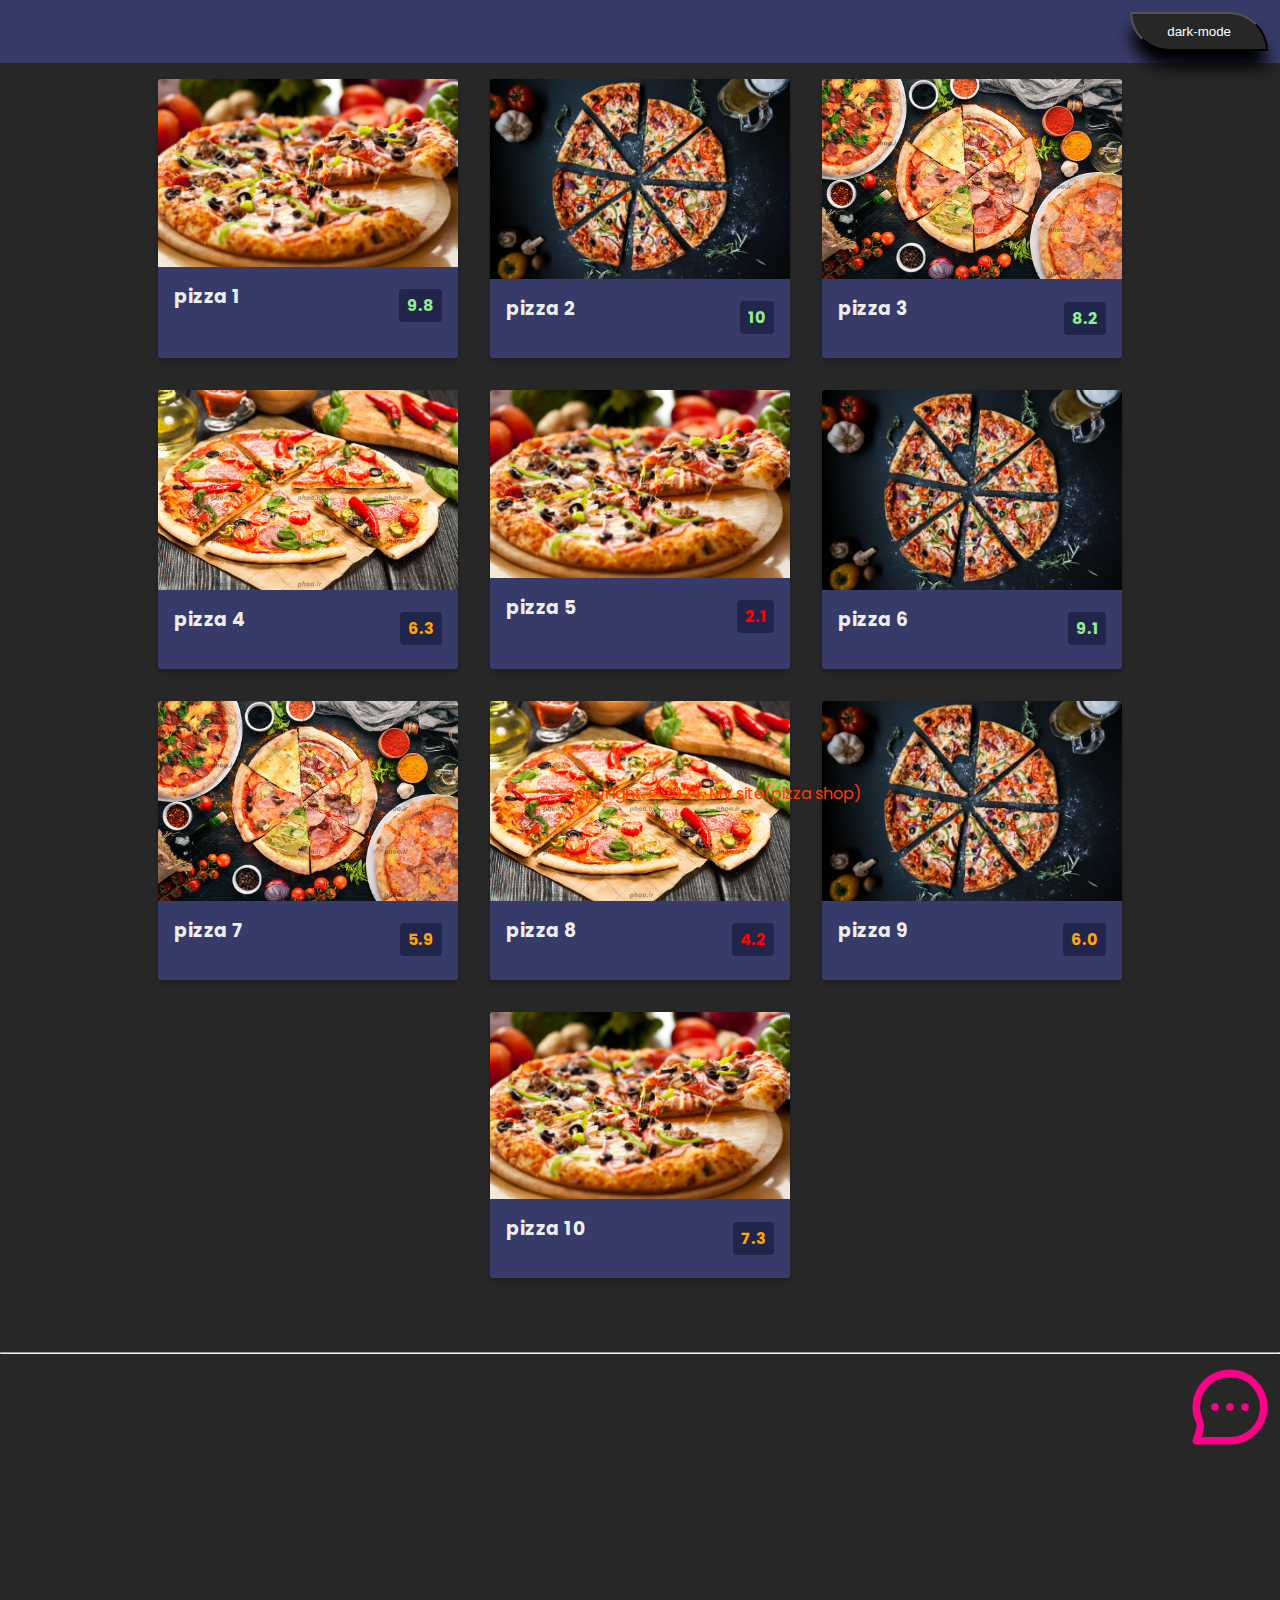
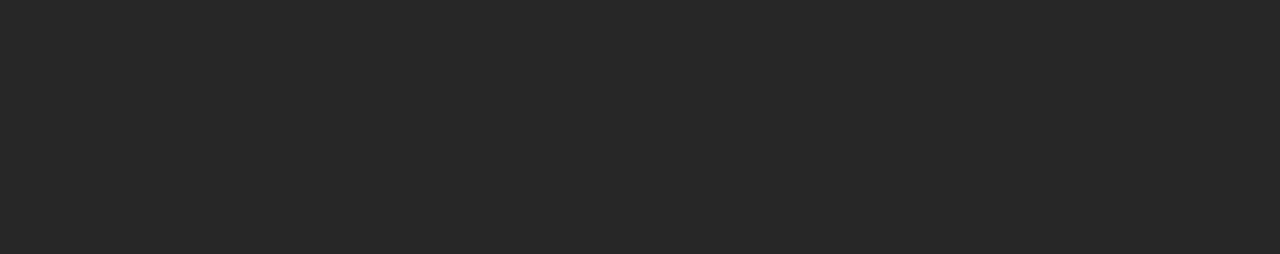
<file: pizza/index.html>
<!DOCTYPE html>
<html lang="en">
  <head>
    <link rel="stylesheet" href="css/style.css"/>
    <link rel="icon" href="icon/icons8-pizza-96.png">
    <link rel="stylesheet" href="icon/dark-mode.svg">
    <title>pizza shop</title>
  </head>
  <body>

    <header>
          <button onclick="myFunction()">dark-mode</button>
          <!-- <input type="checkbox" id="dark-mode" onclick="myFunction()">
          <label for="checkbox"></label> -->
    </header>

    <main id="main">

      <div class="movie">
        <img src="image/poster_ae78a4f0-ecaa-4964-9b3b-b379eda29a94.jpeg" alt="img">
        <div class="movie-info">
          <h3>pizza 1</h3>
          <span class="green">9.8</span>
        </div>
        <div class="overview">
          <h3>pizza 1</h3>
          پیتزای شماره 1 پیتزای خیلی خوش مزه که پیتزای خوبی هست و شما این را میتوانید از سایت ما خریداری کنید
        </div>
      </div>


      <div class="movie">
        <img src="image/poster_61a9e444-9cb9-47ba-9747-f6a36051359d.jpeg" alt="img">
        <div class="movie-info">
          <h3>pizza 2</h3>
          <span class="green">10</span>
        </div>
        <div class="overview">
          <h3>pizza 2</h3>
          پیتزای شماره 2 خیلی عالی با امتیاز بالا و خیلی خوش مزه
        </div>
      </div>

      <div class="movie">
        <img src="image/22132-9000x6007-phoo.ir_.jpg" alt="img">
        <div class="movie-info">
          <h3>pizza 3</h3>
          <span class="green">8.2</span>
        </div>
        <div class="overview">
          <h3>pizza 3</h3>
          پیتزای خیلی عالی که شما می توانید از ما خریداری کنید ای پیتزا بسیار خوش مزه هست
        </div>
      </div>

      <div class="movie">
        <img src="image/15923-5616x3744-phoo.ir_.jpg" alt="img">
        <div class="movie-info">
          <h3>pizza 4</h3>
          <span class="orange">6.3</span>
        </div>
        <div class="overview">
          <h3>pizza 4 </h3>
          پیتزای فیلفلی و خیلی خوش مزه با قیمت مناسب 
        </div>
      </div>

      <div class="movie">
        <img src="image/poster_ae78a4f0-ecaa-4964-9b3b-b379eda29a94.jpeg" alt="img">
        <div class="movie-info">
          <h3>pizza 5</h3>
          <span class="red">2.1</span>
        </div>
        <div class="overview">
          <h3>pizza 5</h3>
          پیتزای شماره 5 پیتزای خیلی خوش مزه که پیتزای خوبی هست و شما این را میتوانید از سایت ما خریداری کنید
        </div>
      </div>
      
      
      <div class="movie">
        <img src="image/poster_61a9e444-9cb9-47ba-9747-f6a36051359d.jpeg" alt="img">
        <div class="movie-info">
          <h3>pizza 6</h3>
          <span class="green">9.1</span>
        </div>
        <div class="overview">
          <h3>pizza 6</h3>
          پیتزای شماره 6 خیلی عالی با امتیاز بالا و خیلی خوش مزه
        </div>
      </div>
      
      <div class="movie">
        <img src="image/22132-9000x6007-phoo.ir_.jpg" alt="img">
        <div class="movie-info">
          <h3>pizza 7</h3>
          <span class="orange">5.9</span>
        </div>
        <div class="overview">
          <h3>pizza 7</h3>
          پیتزای خیلی عالی که شما می توانید از ما خریداری کنید ای پیتزا بسیار خوش مزه هست
        </div>
      </div>
      
      <div class="movie">
        <img src="image/15923-5616x3744-phoo.ir_.jpg" alt="img">
        <div class="movie-info">
          <h3>pizza 8</h3>
          <span class="red">4.2</span>
        </div>
        <div class="overview">
          <h3>pizza 8 </h3>
          پیتزای فیلفلی و خیلی خوش مزه با قیمت مناسب
        </div>
      </div>

      <div class="movie">
        <img src="image/poster_61a9e444-9cb9-47ba-9747-f6a36051359d.jpeg" alt="img">
        <div class="movie-info">
          <h3>pizza 9</h3>
          <span class="orange">6.0</span>
        </div>
        <div class="overview">
          <h3>pizza 9</h3>
          پیتزای شماره 9 خیلی عالی با امتیاز بالا و خیلی خوش مزه
        </div>
      </div>

      <div class="movie">
        <img src="image/poster_ae78a4f0-ecaa-4964-9b3b-b379eda29a94.jpeg" alt="img">
        <div class="movie-info">
          <h3>pizza 10</h3>
          <span class="orange">7.3</span>
        </div>
        <div class="overview">
          <h3>pizza 10</h3>
          پیتزای شماره 10 پیتزای خیلی خوش مزه که پیتزای خوبی هست و شما این را میتوانید از سایت ما خریداری کنید
        </div>
      </div>

    </main>
    
    <br>
    <br>
    <hr>
    <a href="message.html"><img src="image/message-circle-dots-svgrepo-com.svg" alt="icon-message" class="icon-message"></a>
    <footer id="footer">
      <p>Copyright &copy; 2024, My site(pizza shop)</p>
    </footer>
    
    <div style="margin-top: 500px;";"></div>
      <script src="js/script.js"></script>
  </body>
</html>
</file>
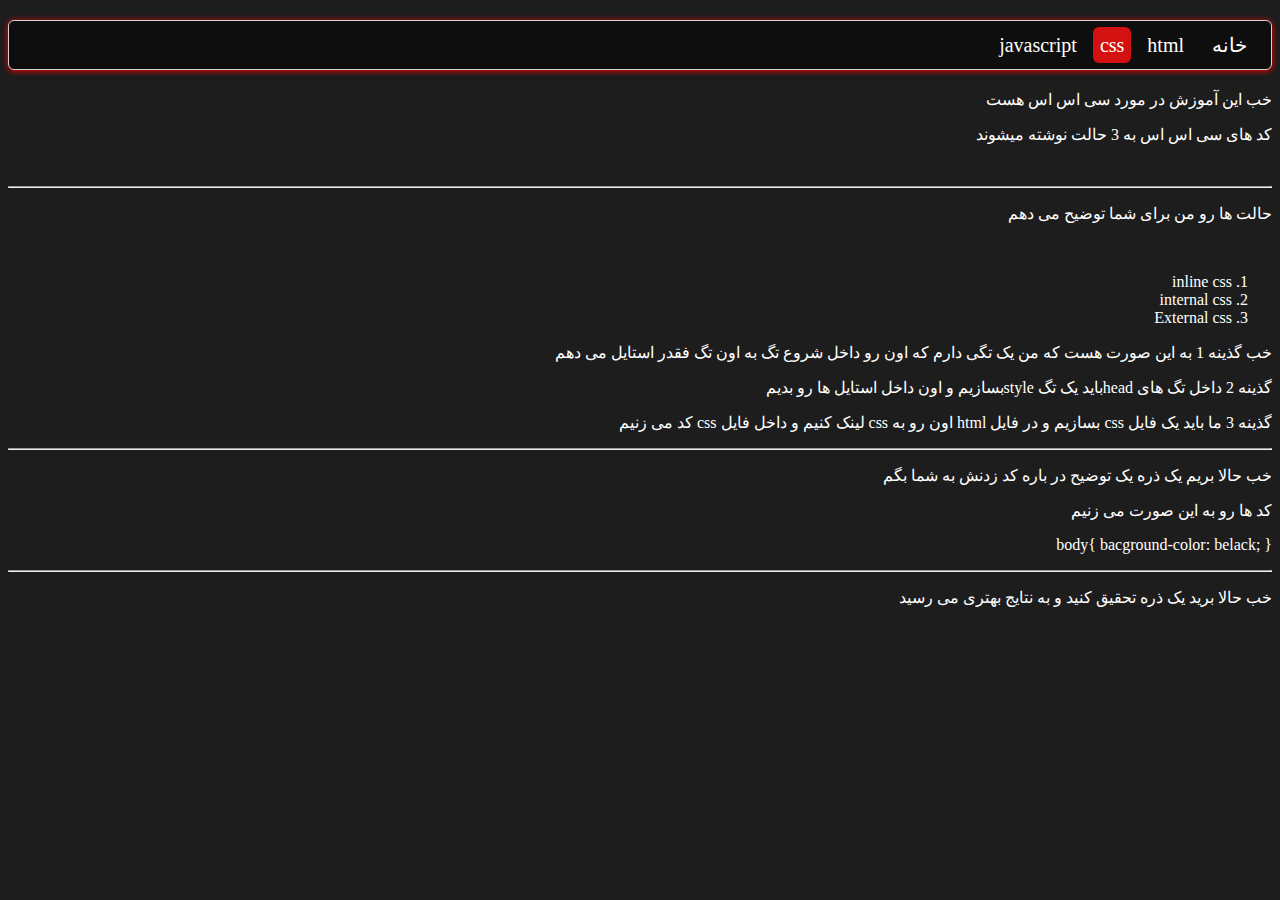
<file: full code/css.html>
<!DOCTYPE html>
<html lang="en">
<head>
    <meta charset="UTF-8">
    <meta name="viewport" content="width=device-width, initial-scale=1.0">
    <link rel="icon" href="k.png">
    <style>
        body {
            background-color: rgb(29, 29, 29);
            color: white;
        }
    
        nav {
            background-color: #0e0e0e;
            padding: 12px;
            background-position: -80px -45px;
            margin: 20px auto;
            border-radius: 6px;
            box-shadow: 0px 1px 6px rgb(255, 0, 0);
            box-sizing: border-box;
            overflow: hidden;
            border: 1px solid lightgray;
        }
    
        nav a {
            color: #ffffff;
            font-size: 20px;
            padding: 12px;
            text-decoration: none;
            transition: 0.3s;
        }
    
        nav a:hover {
            background-color: #d31111;
            border-radius: 4px;
            padding: 5px
        }
    </style>
    <title>learn css</title>
</head>
<body dir="rtl">
    <nav>
        <a href="home.html">خانه</a>
        <a href="js.html">javascript</a>
        <a href="css.html" style="background-color: #d31111; border-radius: 6px; padding: 7px">css</a>
        <a href="html.html">html</a>
    </nav>
    <p>خب این آموزش در مورد سی اس اس هست </p>

    <p>کد های سی اس اس به 3 حالت نوشته میشوند</p>
    <br>
    <hr>
    <p>حالت ها رو من برای شما توضیح می دهم</p>
    <br>
    <ol>
        <li>inline css</li>
        <li>internal css</li>
        <li>External css</li>
    </ol>
    <p>خب گذینه 1 به این صورت هست که من یک تگی دارم که اون رو داخل شروع تگ به اون تگ فقدر استایل می دهم</p>
    <p>گذینه 2 داخل تگ های headباید یک تگ styleبسازیم و اون داخل استایل ها رو بدیم</p>
    <p>گذینه 3 ما باید یک فایل css بسازیم و در فایل html اون رو به css لینک کنیم و داخل فایل css کد می زنیم </p>
    <hr> 
    <p>خب حالا بریم یک ذره یک توضیح در باره کد زدنش به شما بگم </p>
    <p>کد ها رو به این صورت می زنیم</p>
    <p>body{
        bacground-color: belack;
    }</p>
    <hr>
    <p>خب حالا برید یک ذره تحقیق کنید و به نتایج بهتری می رسید</p>
</body>
</html>
</file>
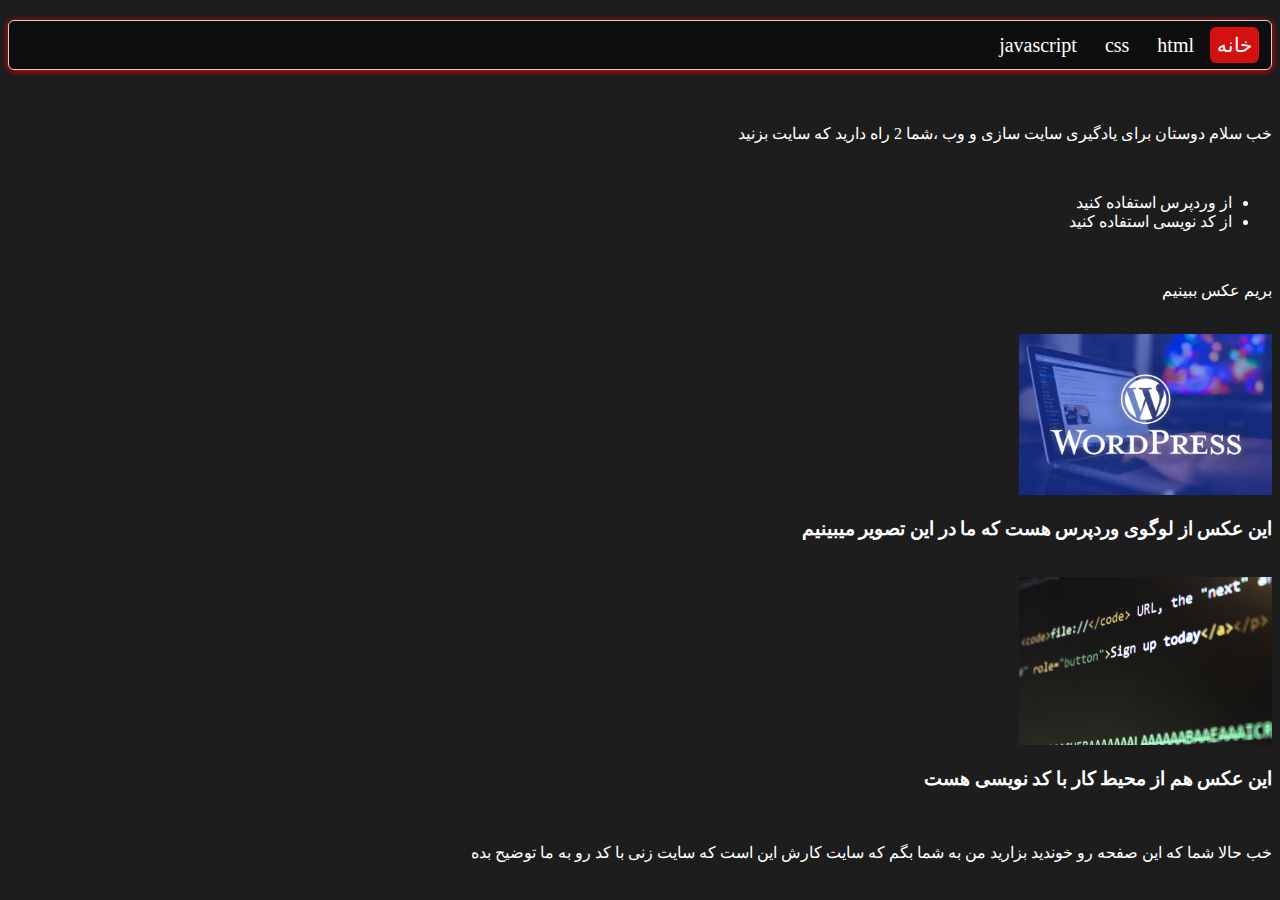
<file: full code/home.html>
<!DOCTYPE html>
<html lang="en">
<head>
    <meta charset="UTF-8">
    <meta name="viewport" content="width=device-width, initial-scale=1.0">
    <link rel="icon" href="k.png">
    <style>
    body {
        background-color: rgb(29, 29, 29);
        color: white;
    }

    nav {
        background-color: #0e0e0e;
        padding: 12px;
        background-position: -80px -45px;
        margin: 20px auto;
        border-radius: 6px;
        box-shadow: 0px 1px 6px rgb(255, 0, 0);
        box-sizing: border-box;
        overflow: hidden;
        border: 1px solid lightgray;
    }

    nav a {
        color: #ffffff;
        font-size: 20px;
        padding: 12px;
        text-decoration: none;
        transition: 0.3s;
    }

    nav a:hover {
        background-color: #d31111;
        border-radius: 4px;
        padding: 5px
    }
    </style>
    <title>learn html,css,js</title>
</head>
<body dir="rtl">
    <nav>
        <a href="index.html" style="background-color: #d31111; border-radius: 6px; padding: 7px">خانه</a>
        <a href="js.html">javascript</a>
        <a href="css.html">css</a>
        <a href="html.html">html</a>
    </nav>
    <br>
    <p>خب سلام دوستان برای یادگیری سایت سازی و وب ،شما 2 راه دارید که سایت بزنید</p>
    <br>
    <ul>
        <li>از وردپرس استفاده کنید</li>
        <li>از کد نویسی استفاده کنید</li>
    </ul>
    <br>
    <p>بریم عکس ببینیم</p>
    <br>
    <img src="wordpressorgcom.jpg" alt="imge" width="20%">
    <h3>این عکس از لوگوی وردپرس هست که ما در این تصویر میبینیم</h3>
    <br>
    <img src="WallpaperGram.IR_1554782403_84444.jpg" alt="imge" width="20%">
    <h3>این عکس هم از محیط کار با کد نویسی هست</h3>
    <br>
    <p>خب حالا شما که این صفحه رو خوندید بزارید من به شما بگم که سایت کارش این است که سایت زنی با کد رو به ما توضیح بده </p>
</body>
</html>
</file>
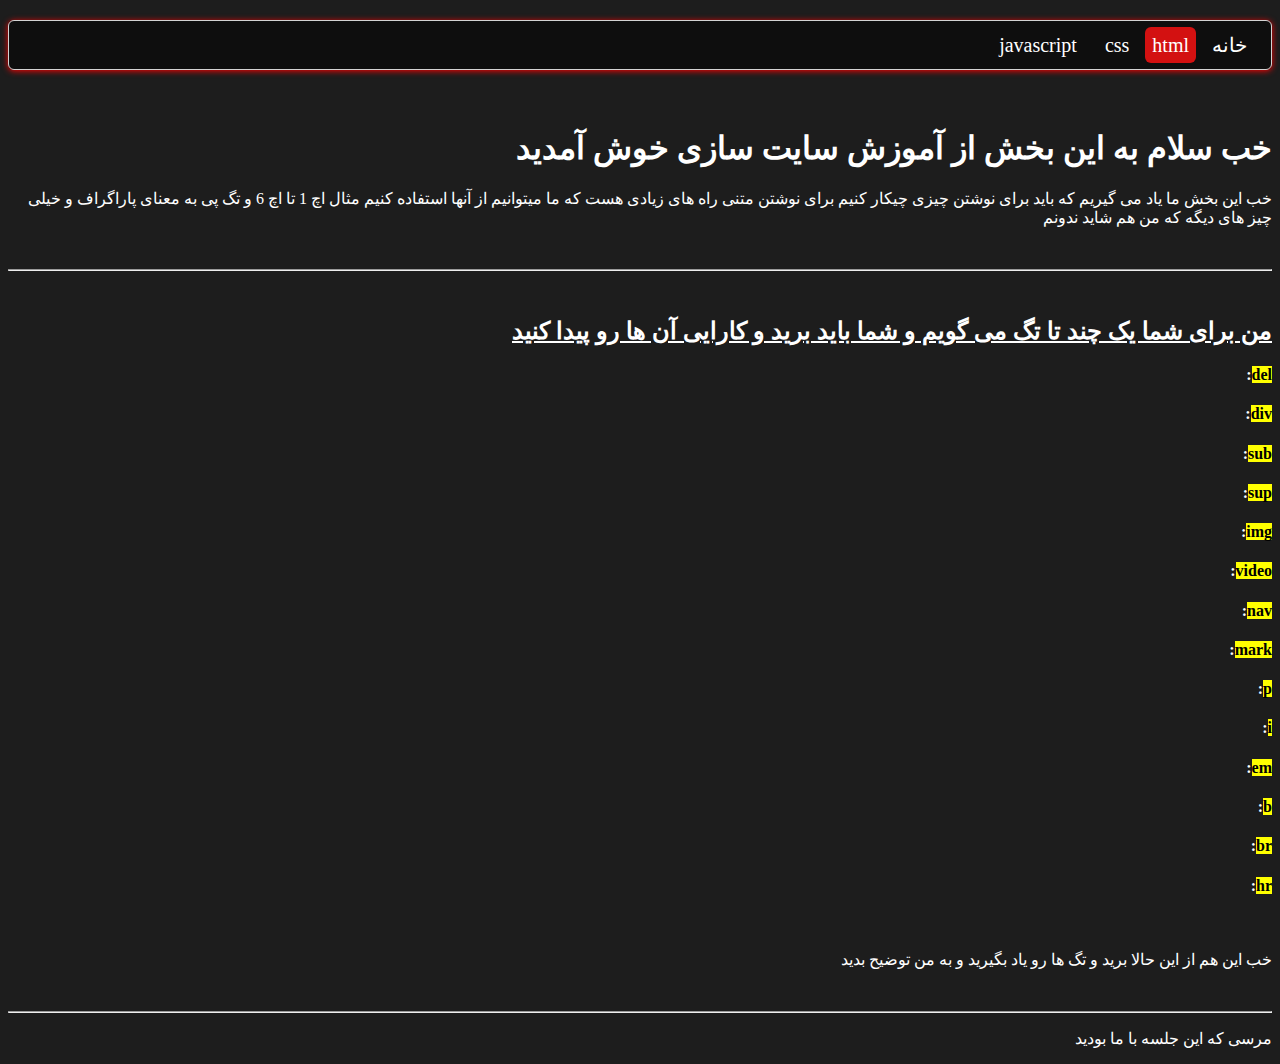
<file: full code/html.html>
<!DOCTYPE html>
<html lang="en">
<head>
    <meta charset="UTF-8">
    <meta name="viewport" content="width=device-width, initial-scale=1.0">
    <link rel="icon" href="k.png">
    <style>
        body {
            background-color: rgb(29, 29, 29);
            color: white;
        }
    
        nav {
            background-color: #0e0e0e;
            padding: 12px;
            background-position: -80px -45px;
            margin: 20px auto;
            border-radius: 6px;
            box-shadow: 0px 1px 6px rgb(255, 0, 0);
            box-sizing: border-box;
            overflow: hidden;
            border: 1px solid lightgray;
        }
    
        nav a {
            color: #ffffff;
            font-size: 20px;
            padding: 12px;
            text-decoration: none;
            transition: 0.3s;
        }
    
        nav a:hover {
            background-color: #d31111;
            border-radius: 4px;
            padding: 5px
        }
    </style>
    <title>learn html</title>
</head>
<body dir="rtl">
    <nav>
        <a href="home.html">خانه</a>
        <a href="js.html">javascript</a>
        <a href="css.html">css</a>
        <a href="html.html" style="background-color: #d31111; border-radius: 6px; padding: 7px">html</a>
    </nav>
    <br>
    <h1>خب سلام به این بخش از آموزش سایت سازی خوش آمدید </h1>
    <p>خب این بخش ما یاد می گیریم که باید برای نوشتن چیزی چیکار کنیم برای نوشتن متنی راه های زیادی هست که ما میتوانیم از آنها استفاده کنیم مثال اچ 1 تا اچ 6 و تگ پی به معنای پاراگراف و خیلی چیز های دیگه که من هم شاید ندونم</p>
    <br>
    <hr>
    <br>
    <h2><ins>من برای شما یک چند تا تگ می گویم و شما باید برید و کارایی آن ها رو پیدا کنید</ins></h2>
    <h4><mark>del</mark>:</h4>
    <h4><mark>div</mark>:</h4>
    <h4><mark>sub</mark>:</h4>
    <h4><mark>sup</mark>:</h4>
    <h4><mark>img</mark>:</h4>
    <h4><mark>video</mark>:</h4>
    <h4><mark>nav</mark>:</h4>
    <h4><mark>mark</mark>:</h4>
    <h4><mark>p</mark>:</h4>
    <h4><mark>i</mark>:</h4>
    <h4><mark>em</mark>:</h4>
    <h4><mark>b</mark>:</h4>
    <h4><mark>br</mark>:</h4>
    <h4><mark>hr</mark>:</h4>
    <br>
    <p>خب این هم از این حالا برید و تگ ها رو یاد بگیرید و به من توضیح بدید </p>
    <br>
    <hr>
    <p>مرسی که این جلسه با ما بودید</p>
</body>
</html>
</file>
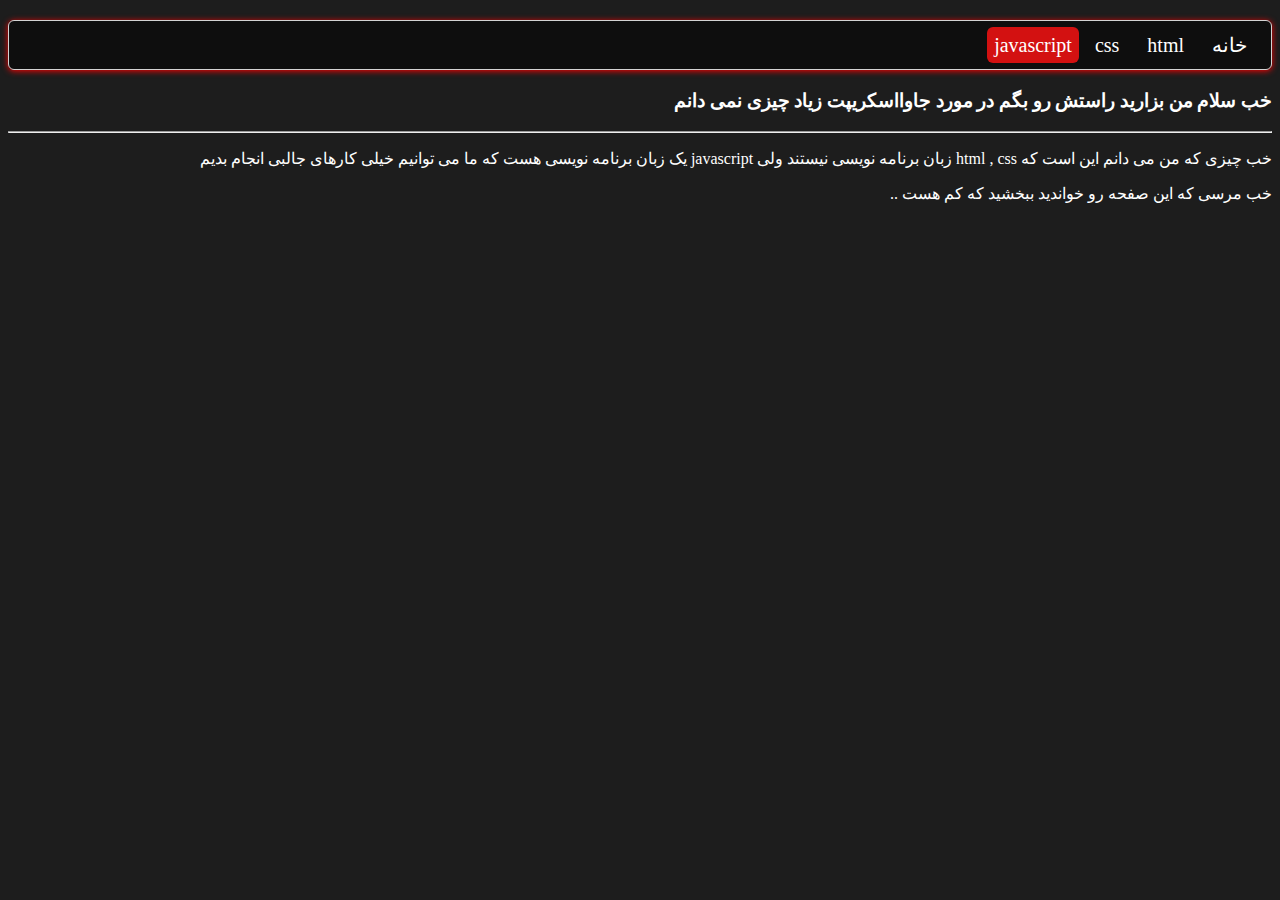
<file: full code/js.html>
<!DOCTYPE html>
<html lang="en">
<head>
    <meta charset="UTF-8">
    <meta name="viewport" content="width=device-width, initial-scale=1.0">
    <link rel="icon" href="k.png">
    <style>
        body {
            background-color: rgb(29, 29, 29);
            color: white;
        }
    
        nav {
            background-color: #0e0e0e;
            padding: 12px;
            background-position: -80px -45px;
            margin: 20px auto;
            border-radius: 6px;
            box-shadow: 0px 1px 6px rgb(255, 0, 0);
            box-sizing: border-box;
            overflow: hidden;
            border: 1px solid lightgray;
        }
    
        nav a {
            color: #ffffff;
            font-size: 20px;
            padding: 12px;
            text-decoration: none;
            transition: 0.3s;
        }
    
        nav a:hover {
            background-color: #d31111;
            border-radius: 4px;
            padding: 5px
        }
    </style>
    <title>learn javascript</title>
</head>
<body dir="rtl">
    <nav>
        <a href="home.html">خانه</a>
        <a href="js.html" style="background-color: #d31111; border-radius: 6px; padding: 7px">javascript</a>
        <a href="css.html">css</a>
        <a href="html.html">html</a>
    </nav>
    <h3>خب سلام من بزارید راستش رو بگم در مورد جاوااسکریپت زیاد چیزی نمی دانم </h3>
    <hr>
    <p>خب چیزی که من می دانم این است که html , css زبان برنامه نویسی نیستند ولی javascript یک زبان برنامه نویسی هست که ما می توانیم خیلی کارهای جالبی انجام بدیم </p>
    <p>خب مرسی که این صفحه رو خواندید ببخشید که کم هست ..</p>
    
</body>
</html>
</file>
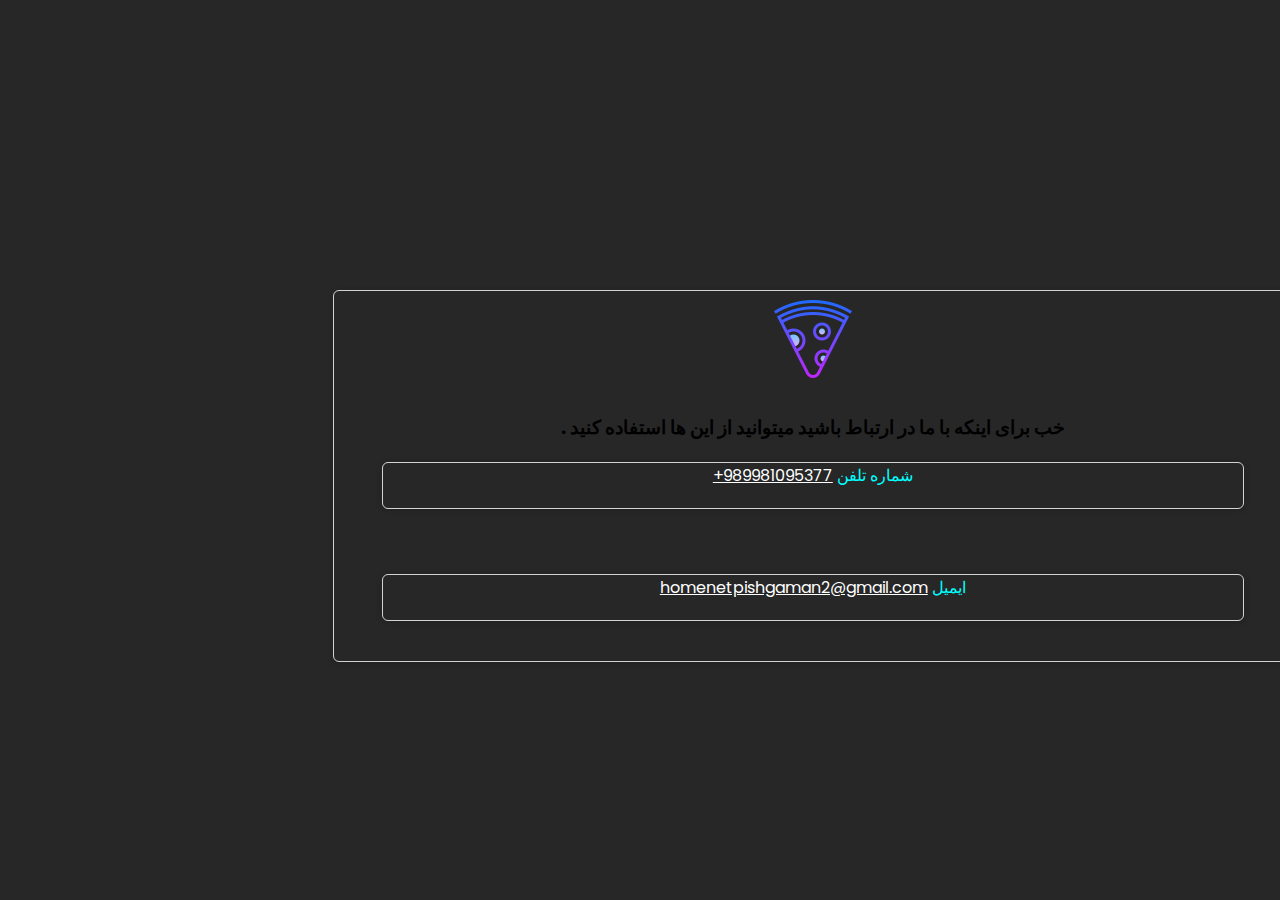
<file: pizza/message.html>
<!DOCTYPE html>
<html lang="en">
<head>
    <meta charset="UTF-8">
    <meta name="viewport" content="width=device-width, initial-scale=1.0">
    <link rel="stylesheet" href="css/style.css">
    <link rel="icon" href="icon/icons8-pizza-96.png">
    <title>Support</title>
</head>
<body>
    <center>
        <div id="container">
                 <img src="icon/icons8-pizza-96.png" alt="logo pizza shop">
                 <h3>. خب برای اینکه با ما در ارتباط باشید میتوانید از این ها استفاده کنید</h3>
                 <div class="a">
                 <a href="tel:+989981095377">+989981095377</a>
                 <label for="شماره تلفن">شماره تلفن</label>
                </div>
                 <br>
                 <div class="a">
                 <a href="mailto:homenetpishgaman2@gmail.com">homenetpishgaman2@gmail.com</a>
                 <label for="ایمیل">ایمیل</label>
                </div>
        </div>
    </center>
</body>
</html>
</file>
<file: pizza/css/style.css>
@import url('https://fonts.googleapis.com/css2?family=Poppins:wght@200;400&display=swap');

* {
  box-sizing: border-box;
}

body {
  font-family: 'Poppins', sans-serif;
  margin: 0;
  background-color: #272727;
}

header {
  padding: 12px;
  display: flex;
  justify-content: flex-end;
  background-color: #373b69;
}

#form {
  display: flex;
  justify-content: space-between;
}
.search {
  background-color: transparent;
  border: 2px solid #22254b;
  border-radius: 50px;
  font-size: 1rem;
  padding: 0.5rem 1rem;
  color: #fff;
}

.search::placeholder {
  color: #7378c5;
}

.search:focus {
  outline: none;
  background-color: #22254b;
}

main {
  display: flex;
  flex-wrap: wrap;
  justify-content: center;
}

.movie {
  width: 300px;
  margin: 1rem;
  background-color: #373b69;
  box-shadow: 0 4px 5px rgba(0, 0, 0, 0.2);

  position: relative;
  overflow: hidden;
  border-radius: 3px;
}

.movie img {
  width: 100%;
}

.movie-info {
  color: #eee;
  display: flex;
  align-items: center;
  justify-content: space-between;
  padding: 0.5rem 1rem 1rem;
  letter-spacing: 0.5px;
}

.movie-info h3 {
  margin-top: 0;
}

.movie-info span {
  background-color: #22254b;
  padding: 0.25rem 0.5rem;
  border-radius: 4px;
  font-weight: bold;
}

.movie-info span.green {
  color: lightgreen;
}
.movie-info span.orange {
  color: orange;
}
.movie-info span.red {
  color: red;
}

.overview {
  background-color: #fff;
  padding: 2rem;
  position: absolute;
  left: 0;
  bottom: 0;
  right: 0;
  max-height: 100%;
  transform: translateY(101%);
  overflow-y: auto;
  transition: transform 0.3s ease-in;
}

.movie:hover .overview {
  transform: translateY(0);
}

.dark-mode {
  background: #ffffff;
  /* filter: invert(1) hue-rotate(210deg); */
}

button {
  padding: 10px 35px;
  border-radius: 0px 50px;
  border-color: rgb(0, 0, 0);
  box-shadow: 0px 16px 16px rgb(0, 0, 0);
  top: 1px;
  background-color: #272727;
  color: white;
}
button:hover{
  background-color: #ffffff;
  color: #272727;
}

.icon-message{
  width: 90px;
  right: 5px;
  position: fixed;
}

#container {
  width: 90%;
  max-width: 960px;
  margin: 20px auto;
  border-radius: 6px;
  box-shadow: 0px 1px 6px rgba(0, 0, 0, 0.2);
  box-sizing: border-box;
  padding: 0 0 20px;
  overflow: hidden;
  border: 1px solid lightgray;
  position: absolute;
  top: 30%;
  left: 26%;
}

.a{
  width: 90%;
  max-width: 960px;
  margin: 20px auto;
  border-radius: 6px;
  box-shadow: 0px 1px 6px rgba(0, 0, 0, 0.2);
  box-sizing: border-box;
  padding: 0 0 20px;
  overflow: hidden;
  border: 1px solid lightgray;
}
.a a{
  color: #ffffff;
}
.a label{
  color: aqua;
}

#footer{
  position: absolute;
  top: 85%;
  left: 44%;
  color: rgb(255, 60, 0);
}
</file>
